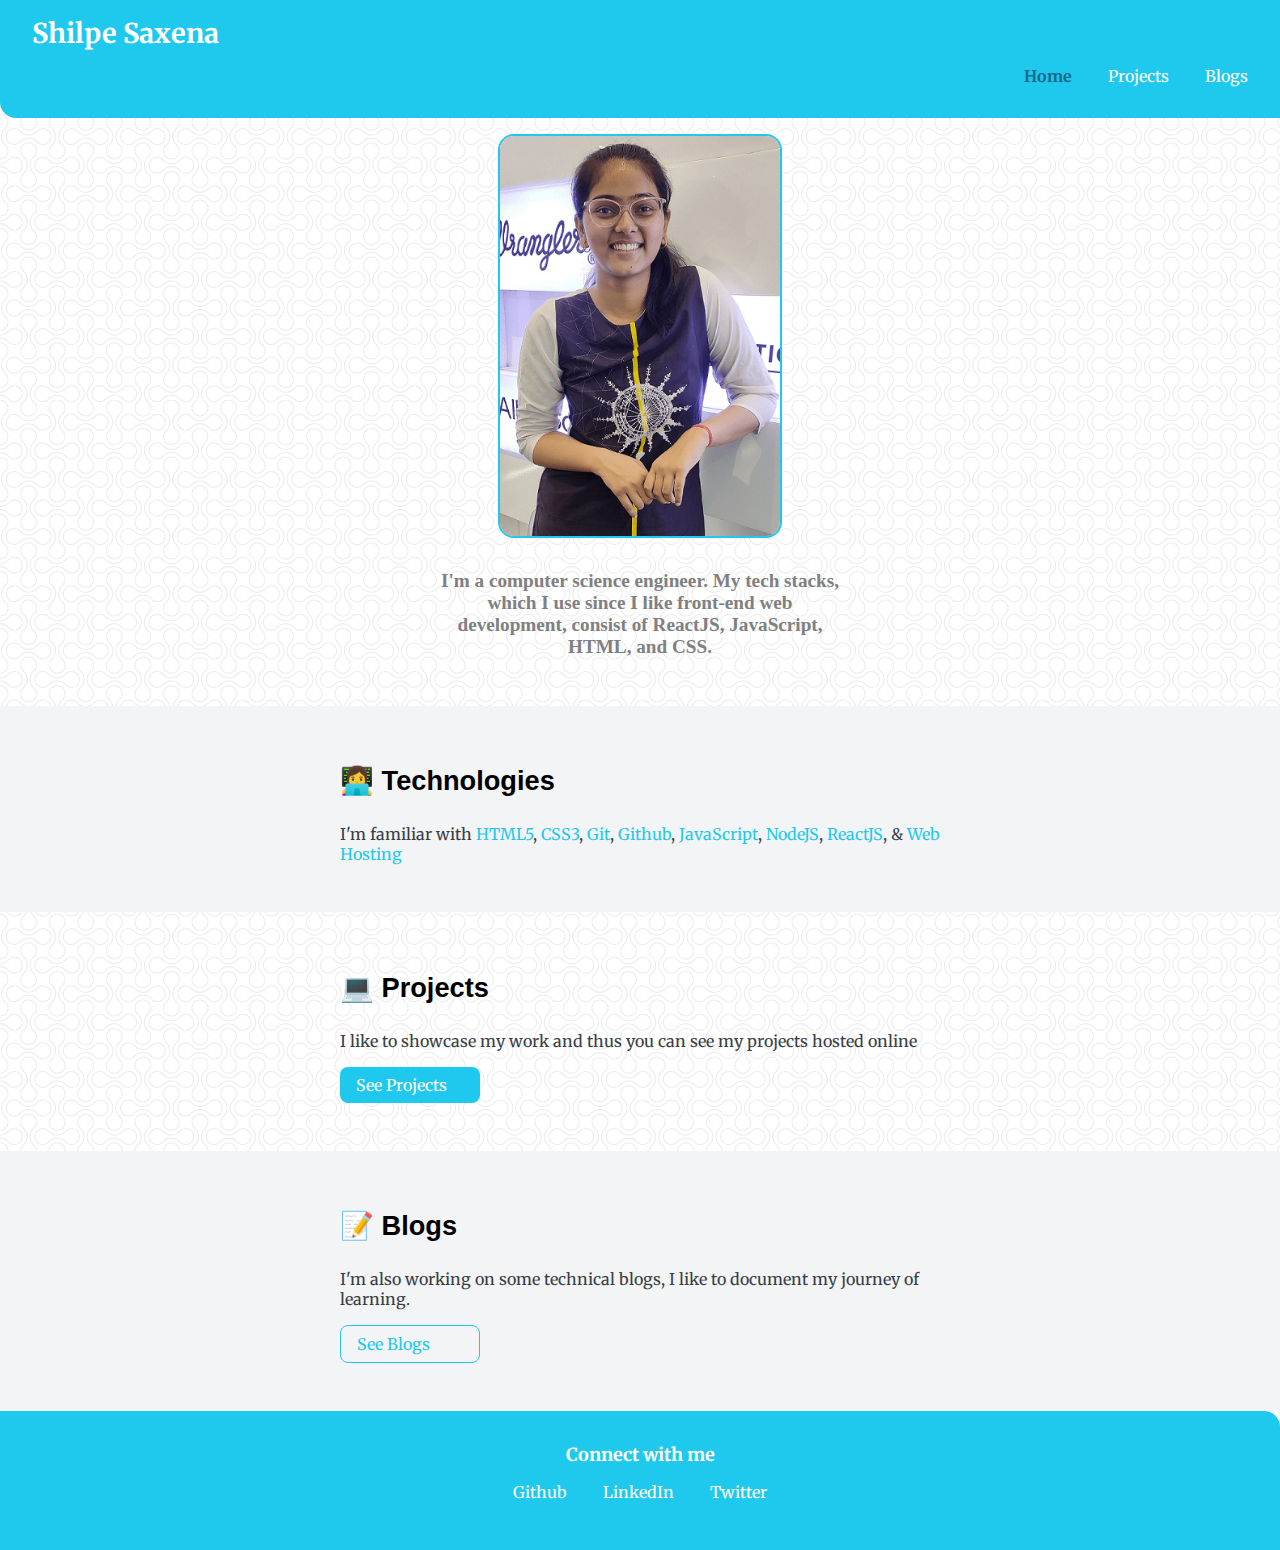
<file: index.html>
<!DOCTYPE html>
<html lang="en">

<head>
    <meta charset="UTF-8">
    <meta http-equiv="X-UA-Compatible" content="IE=edge">
    <meta name="viewport" content="width=device-width, initial-scale=1.0">
    <link rel="stylesheet" href="/style.css">
    <link rel="icon" href="images/ss_icon.png">
    <title>Portfolio💜</title>
</head>

<body>
    <nav class="navigation">
        <div class="nav-brand"><a class="link" href="/index.html">Shilpe Saxena</a></div>
        <ul class="non-bullet">
            <li class="list-tem-inline"><a class="link link-active" href="/index.html">Home</a></li>
            <li class="list-tem-inline"><a class="link" href="/lib/projects.html">Projects</a></li>
            <li class="list-tem-inline"><a class="link" href="/lib/blogs.html">Blogs</a></li>
        </ul>
    </nav>
    <header class="hero">
        <img class="hero-image" alt="Shilpe-Saxena-image" src="/images/Shilpe_image-min.png">
        <h1 class="hero-heading" id="head-style">
            I'm a computer science engineer.
            My tech stacks, which I use since I like front-end web development, consist of ReactJS, JavaScript, HTML,
            and CSS.
        </h1>
    </header>
    <section class="section ow">
        <div class="container container-center">
            <h3>👩‍💻 Technologies</h3>
            <p>I'm familiar with<span style="color: #1EC9ED;"> HTML5</span>,<span style="color: #1EC9ED;">
                    CSS3</span>,<span style="color: #1EC9ED;"> Git</span>,
                <span style="color: #1EC9ED;"> Github</span>,<span style="color: #1EC9ED;"> JavaScript</span>,<span
                    style="color: #1EC9ED;"> NodeJS</span>,<span style="color: #1EC9ED;"> ReactJS</span>, &amp; <span
                    style="color: #1EC9ED;"> Web Hosting</span></p>
        </div>
    </section>

    <section class="section">
        <div class="container container-center">
            <h3>💻 Projects</h3>
            <p>I like to showcase my work and thus you can see my projects hosted online</p>
            <a class="link link-primary" href="/lib/projects.html">See Projects</a>
        </div>
    </section>

    <section class="section ow">
        <div class="container container-center">
            <h3>📝 Blogs</h3>
            <p>I'm also working on some technical blogs, I like to document my journey of learning.</p>
            <a class="link link-secondary" href="/lib/blogs.html">See Blogs</a>
        </div>
    </section>

    <footer class="footer container">
        <div class="footer-header">Connect with me</div>
        <ul class="social-links non-bullet">
            <li class="list-tem-inline"><a class="link" target="_blank" href="https://github.com/shilpe26">Github</a>
            </li>
            <li class="list-tem-inline"><a class="link" target="_blank"
                    href="https://www.linkedin.com/in/shilpe-saxena-heartly-winner/">LinkedIn</a></li>
            <li class="list-tem-inline"><a class="link" target="_blank"
                    href="https://twitter.com/ShilpeSaxena">Twitter</a></li>
        </ul>
    </footer>
</body>

</html>
</file>
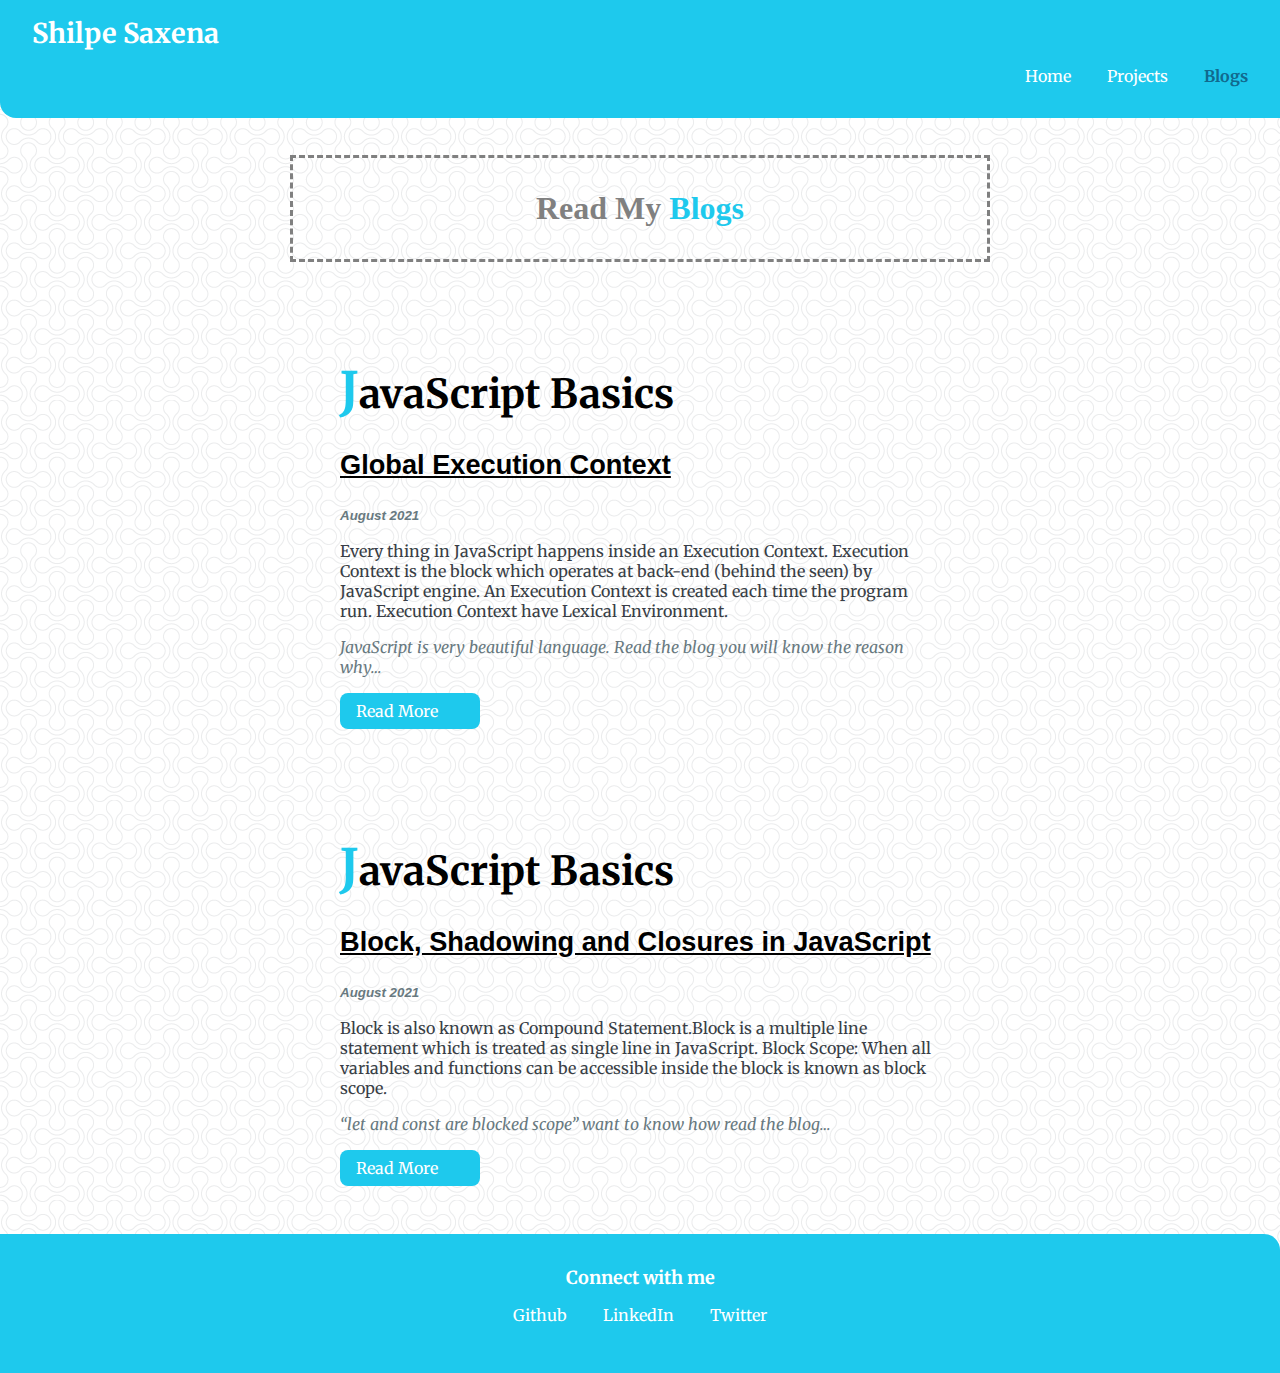
<file: lib/blogs.html>
<!DOCTYPE html>
<html lang="en">
<head>
    <meta charset="UTF-8">
    <meta http-equiv="X-UA-Compatible" content="IE=edge">
    <meta name="viewport" content="width=device-width, initial-scale=1.0">
    <link rel="stylesheet" href="/style.css">
    <link rel="icon" href="/images/ss_icon.png">
    <title>Blogs💜</title>
</head>
<body>
    <nav class="navigation">
        <div class="nav-brand"><a class="link" href="/index.html">Shilpe Saxena</a></div>
        <ul class="non-bullet">
            <li class="list-tem-inline"><a class="link" href="/index.html">Home</a></li>
            <li class="list-tem-inline"><a class="link" href="/lib/projects.html">Projects</a></li>
            <li class="list-tem-inline"><a class="link link-active" href="/lib/blogs.html">Blogs</a></li>
        </ul>
    </nav>

    <header class="hero">
        <h1 class="hero-heading">Read My <span style="color: #1EC9ED;">Blogs</span></h1>
    </header>

    <section class="section">
        <div class="container container-center">
            <h1 class="captilise-letter"><span style="font-size: 50px; color:#1EC9ED;">J</span>avaScript Basics</h1>
            <h3><u>Global Execution Context</u></h3>
            <h4>August 2021</h4>
            <p>Every thing in JavaScript happens inside an Execution Context.
            Execution Context is the block which operates at back-end (behind the seen) by JavaScript engine. 
            An Execution Context is created each time the program run. Execution Context have Lexical Environment.
            <div>
            <span style="color: #687980;"><i>JavaScript is very beautiful language. Read the blog you will know the reason why…</i></p></span>
            </div>
            <a class="link link-primary" target="_blank" href="https://medium.com/@shilpecsaxena9098/javascript-basics-53191705d301">Read More</a>
        </div>
    </section>

    <section class="section">
        <div class="container container-center">
            <h1 class="captilise-letter"><span style="font-size: 50px; color:#1EC9ED;">J</span>avaScript Basics</h1>
            <h3><u>Block, Shadowing and Closures in JavaScript</u></h3>
            <h4>August 2021</h4>
            <p>Block is also known as Compound Statement.Block is a multiple line statement which is treated as single line in JavaScript.
            Block Scope: When all variables and functions can be accessible inside the block is known as block scope.
            <div>
            <span style="color: #687980;"><i>“let and const are blocked scope” want to know how read the blog…</i></p></span>
            </div>
            <a class="link link-primary" target="_blank" href="https://medium.com/@shilpecsaxena9098/javascript-basics-44d6842c5737">Read More</a>
        </div>
    </section>

    <!-- Footer -->

    <footer class="footer container">
        <div class="footer-header">Connect with me</div>
        <ul class="social-links non-bullet">
            <li class="list-tem-inline"><a class="link" target="_blank" href="https://github.com/shilpe26">Github</a></li>
            <li class="list-tem-inline"><a class="link" target="_blank" href="https://www.linkedin.com/in/shilpe-saxena-heartly-winner/">LinkedIn</a></li>
            <li class="list-tem-inline"><a class="link" target="_blank" href="https://twitter.com/ShilpeSaxena">Twitter</a></li>
        </ul>
    </footer>
</body>
</html>
</file>
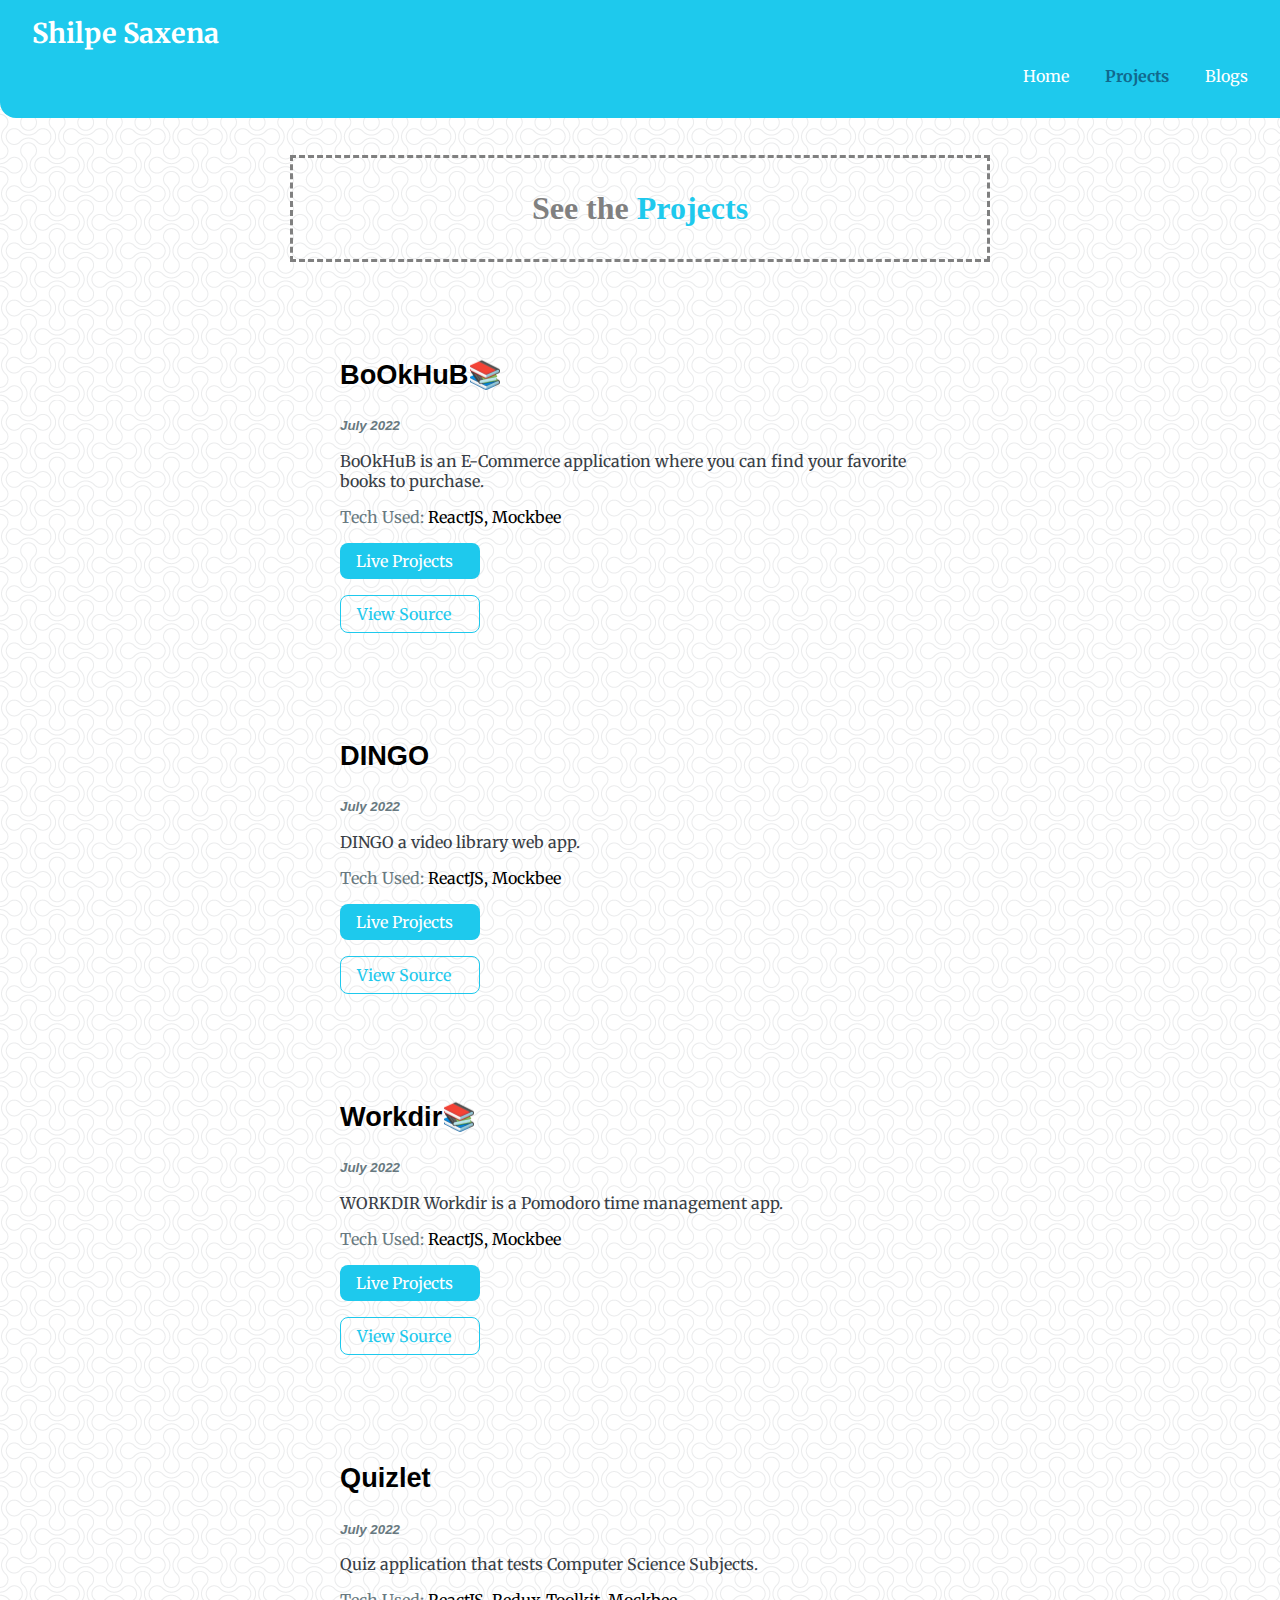
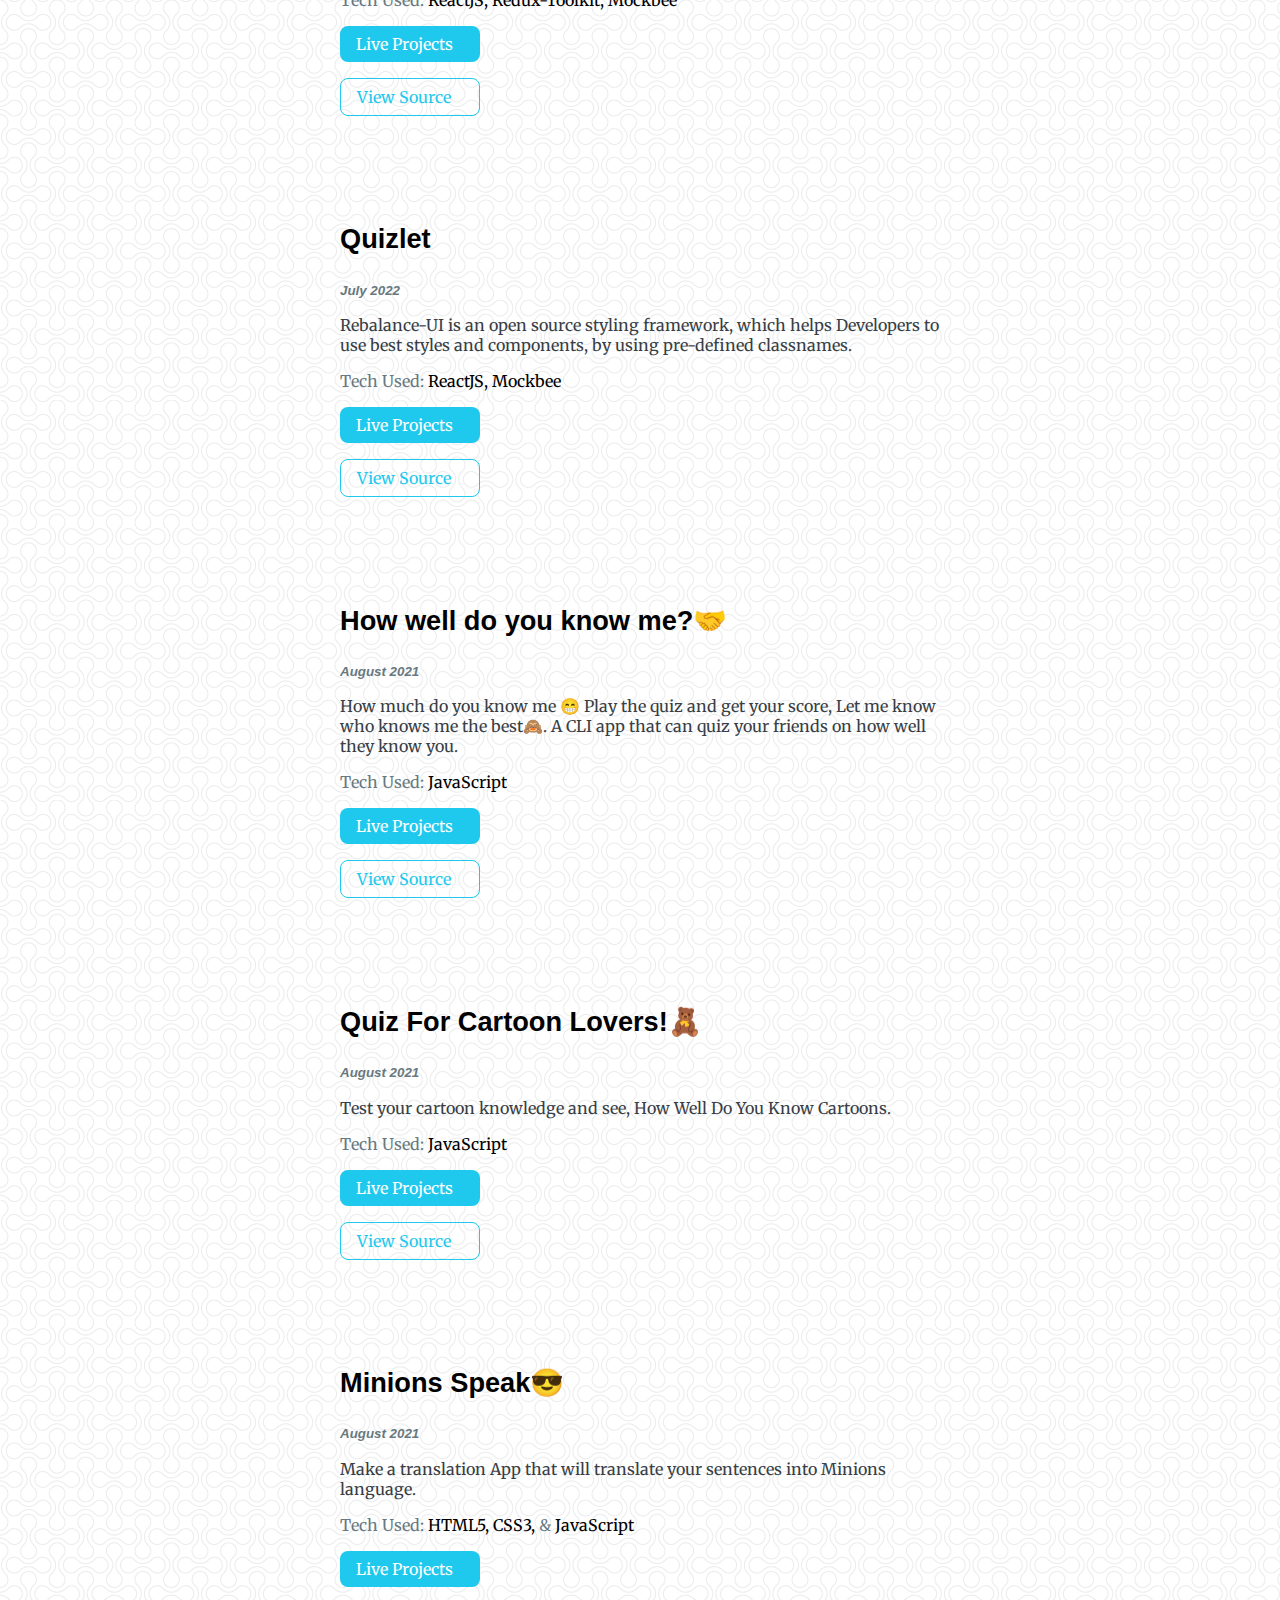
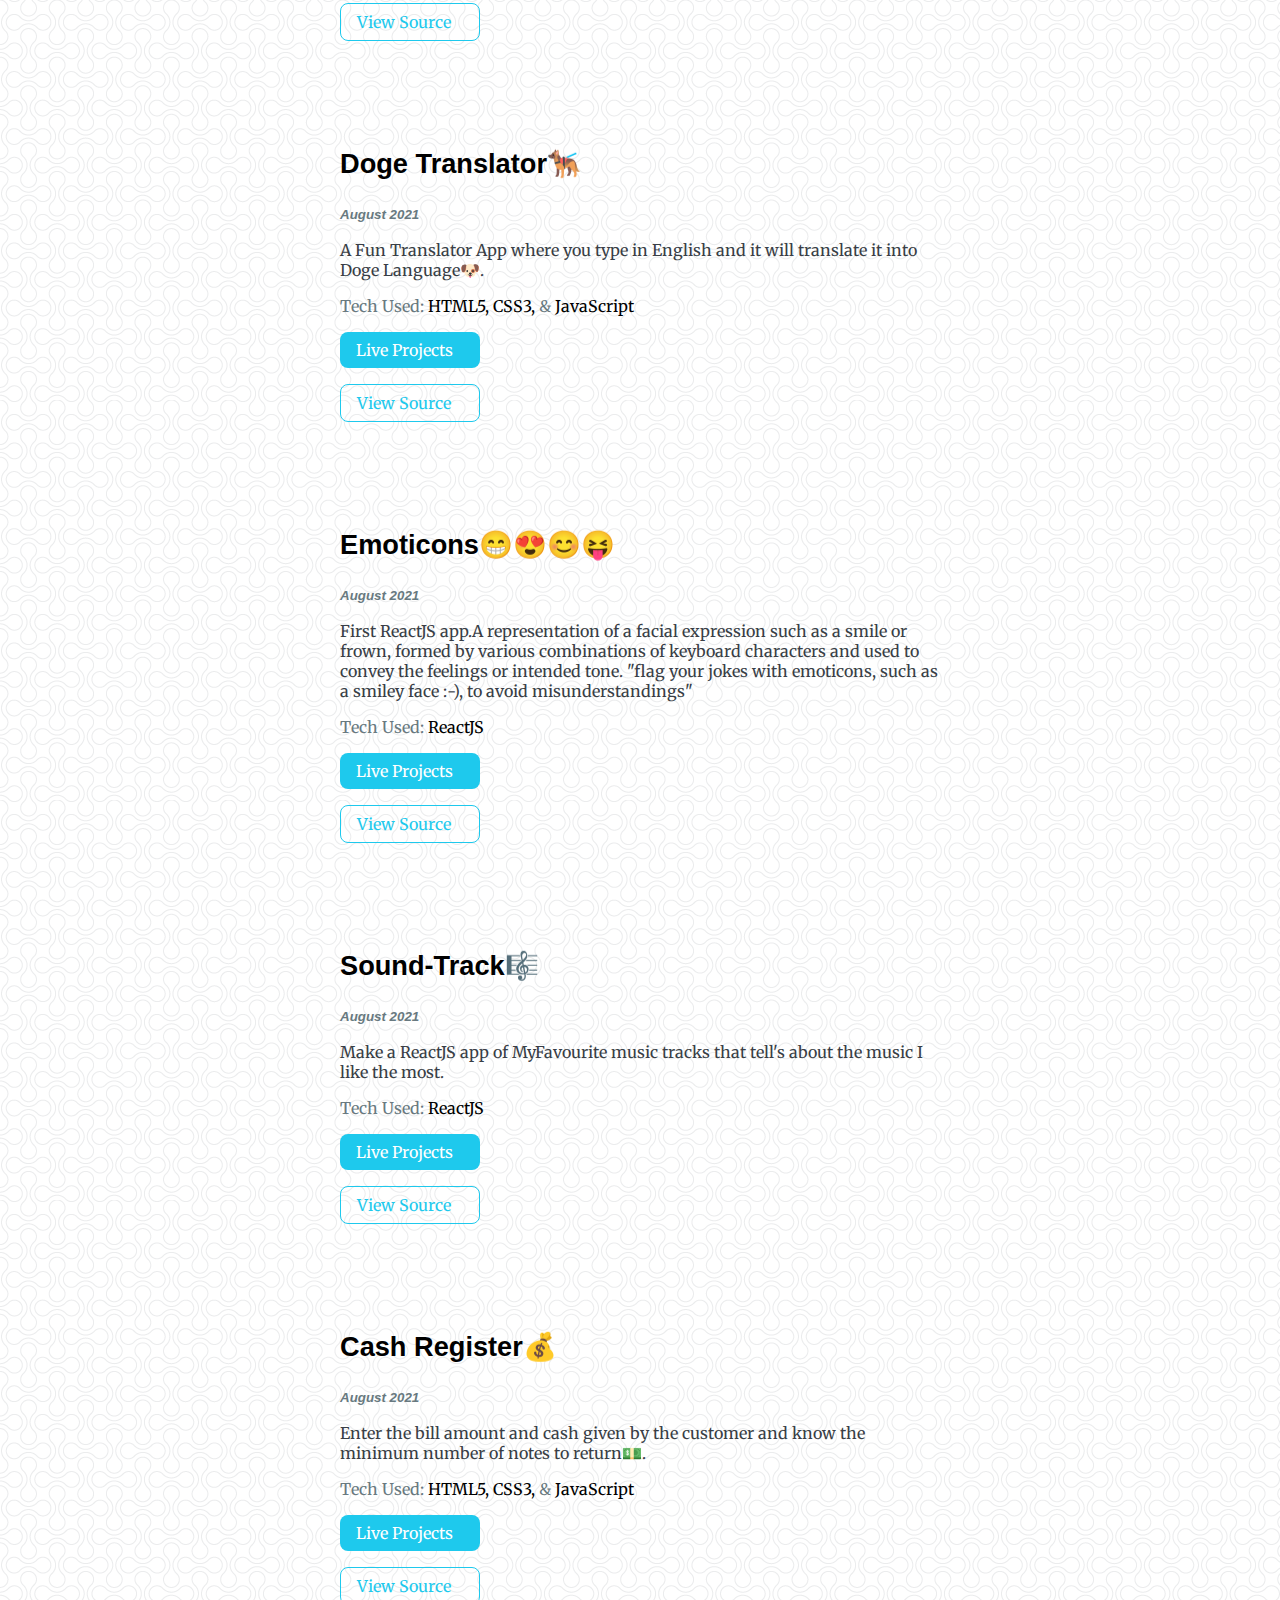
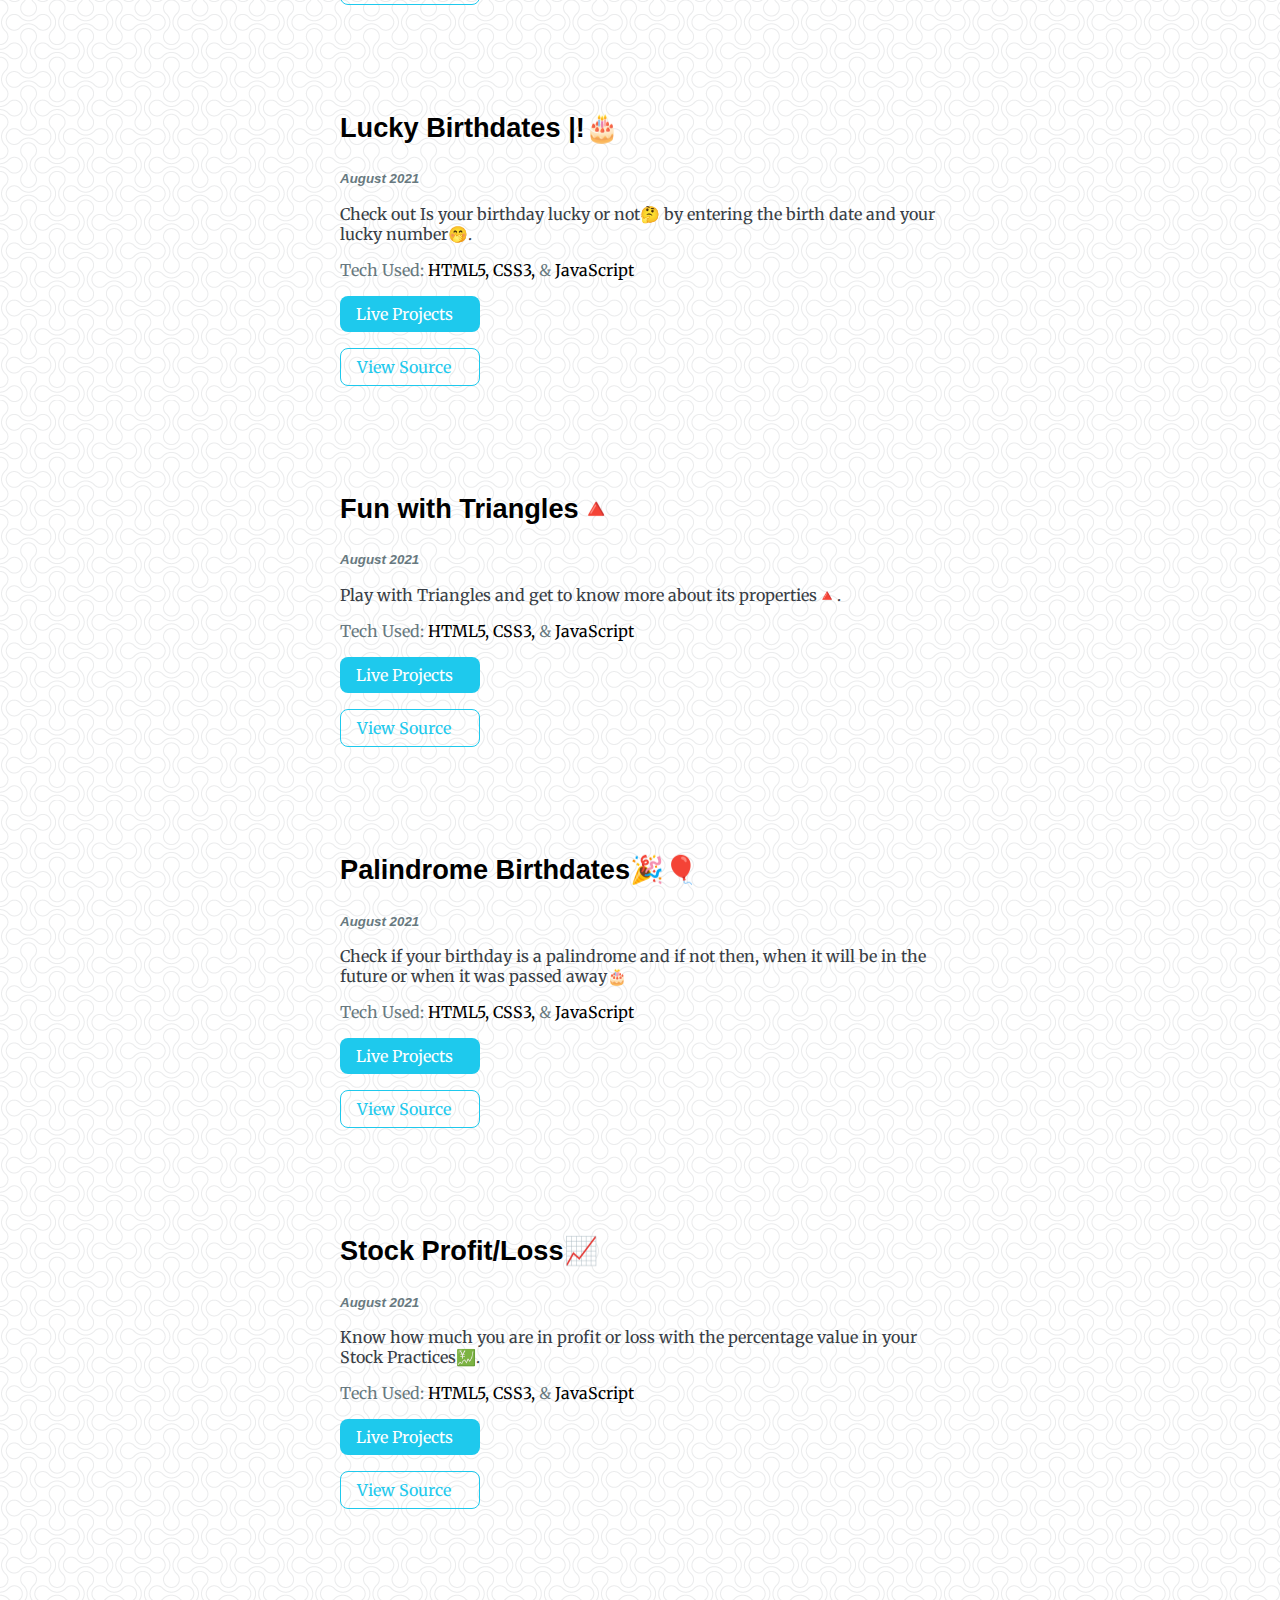
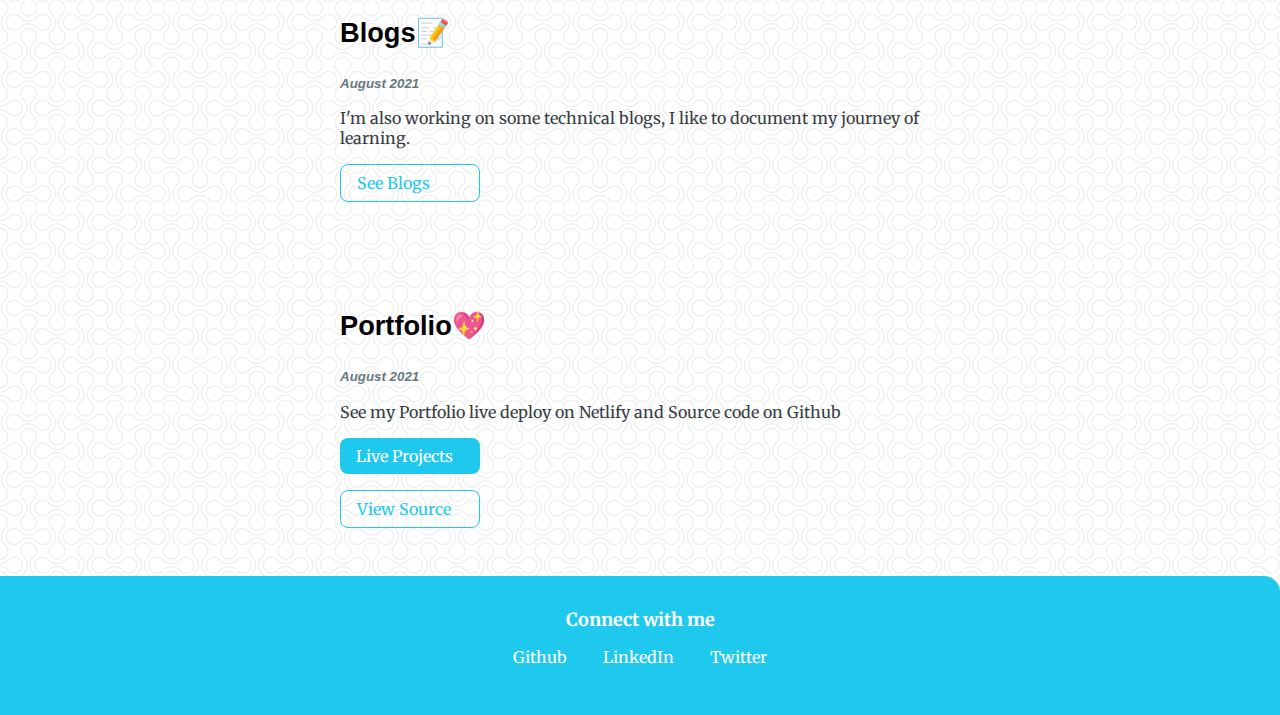
<file: lib/projects.html>
<!DOCTYPE html>
<html lang="en">

<head>
    <meta charset="UTF-8">
    <meta http-equiv="X-UA-Compatible" content="IE=edge">
    <meta name="viewport" content="width=device-width, initial-scale=1.0">
    <link rel="stylesheet" href="/style.css">
    <link rel="icon" href="/images/ss_icon.png">
    <title>Projects💜</title>
</head>

<body>
    <nav class="navigation">
        <div class="nav-brand"><a class="link" href="/index.html">Shilpe Saxena</a></div>
        <ul class="non-bullet">
            <li class="list-tem-inline"><a class="link" href="/index.html">Home</a></li>
            <li class="list-tem-inline"><a class="link link-active" href="/lib/projects.html">Projects</a></li>
            <li class="list-tem-inline"><a class="link" href="/lib/blogs.html">Blogs</a></li>
        </ul>
    </nav>
    <header class="hero">
        <h1 class="hero-heading">See the <span style="color: #1EC9ED;">Projects</span></h1>
    </header>

    <!-- React based projects-->
    <section class="section">
        <div class="container container-center">
            <h3>BoOkHuB📚</h3>
            <h4>July 2022</h4>
            <p>BoOkHuB is an E-Commerce application where you can find your favorite books to purchase.
                <div>
                    <span style="color: #687980;">Tech Used: </span>ReactJS, Mockbee</p>
        </div>
        <a class="link link-primary" target="_blank" href="https://the-bookhub-shilpe.netlify.app/">Live Projects</a>
        <a class="link link-secondary" target="_blank" href="https://github.com/shilpe26/BookHub-React">View
            Source</a>
        </div>
    </section>

    <section class="section">
        <div class="container container-center">
            <h3>DINGO</h3>
            <h4>July 2022</h4>
            <p>DINGO a video library web app.
                <div>
                    <span style="color: #687980;">Tech Used: </span>ReactJS, Mockbee</p>
        </div>
        <a class="link link-primary" target="_blank" href="https://video-library-git-dev-shilpe26.vercel.app/">Live
            Projects</a>
        <a class="link link-secondary" target="_blank" href="https://github.com/shilpe26/video-library">View
            Source</a>
        </div>
    </section>

    <section class="section">
        <div class="container container-center">
            <h3>Workdir📚</h3>
            <h4>July 2022</h4>
            <p>WORKDIR Workdir is a Pomodoro time management app.
                <div>
                    <span style="color: #687980;">Tech Used: </span>ReactJS, Mockbee</p>
        </div>
        <a class="link link-primary" target="_blank" href="https://workdir-inky.vercel.app/">Live Projects</a>
        <a class="link link-secondary" target="_blank" href="https://github.com/shilpe26/workdir">View
            Source</a>
        </div>
    </section>

    <section class="section">
        <div class="container container-center">
            <h3>Quizlet</h3>
            <h4>July 2022</h4>
            <p>Quiz application that tests Computer Science Subjects.
                <div>
                    <span style="color: #687980;">Tech Used: </span>ReactJS, Redux-Toolkit, Mockbee</p>
        </div>
        <a class="link link-primary" target="_blank" href="https://the-quizlet-shilpe.netlify.app/">Live Projects</a>
        <a class="link link-secondary" target="_blank" href="https://github.com/shilpe26/Quizlet">View
            Source</a>
        </div>
    </section>

    <section class="section">
        <div class="container container-center">
            <h3>Quizlet</h3>
            <h4>July 2022</h4>
            <p>Rebalance-UI is an open source styling framework, which helps Developers to use best styles and
                components, by using pre-defined classnames.
                <div>
                    <span style="color: #687980;">Tech Used: </span>ReactJS, Mockbee</p>
        </div>
        <a class="link link-primary" target="_blank" href="https://rebalance-ui.netlify.app/">Live Projects</a>
        <a class="link link-secondary" target="_blank" href="https://github.com/shilpe26/Rebalance-UI">View
            Source</a>
        </div>
    </section>
    <!-- section-1 MARK-1-->

    <section class="section">
        <div class="container container-center">
            <h3>How well do you know me?🤝</h3>
            <h4>August 2021</h4>
            <p>How much do you know me 😁 Play the quiz and get your score, Let me know who knows me the best🙈.
                A CLI app that can quiz your friends on how well they know you.
                <div>
                    <span style="color: #687980;">Tech Used: </span>JavaScript</p>
        </div>
        <a class="link link-primary" target="_blank"
            href="https://replit.com/@ShilpeSaxena/How-much-did-you-know-me?embed=1&output=1#index.js">Live Projects</a>
        <a class="link link-secondary" target="_blank" href="https://github.com/shilpe26/Quiz-for-FRIENDS">View
            Source</a>
        </div>
    </section>

    <!-- section-2 MARK-2-->

    <section class="section">
        <div class="container container-center">
            <h3>Quiz For Cartoon Lovers!🧸</h3>
            <h4>August 2021</h4>
            <p>Test your cartoon knowledge and see, How Well Do You Know Cartoons.</p>
            <div>
                <span style="color: #687980;">Tech Used: </span>JavaScript</p>
            </div>
            <a class="link link-primary" target="_blank"
                href="https://replit.com/@ShilpeSaxena/Cartoon-Quiz?embed=1&output=1#index.js">Live Projects</a>
            <a class="link link-secondary" target="_blank"
                href="https://github.com/shilpe26/Quiz-For-Cartoon-Lovers-">View Source</a>
        </div>
    </section>

    <!-- section-3 -- mark 3,4 & 5 are upload projects on github and protfolio & Blog page respectively-->
    <!-- This is from mark - 6  -->
    <section class="section">
        <div class="container container-center">
            <h3>Minions Speak😎</h3>
            <h4>August 2021</h4>
            <p>Make a translation App that will translate your sentences into Minions language.</p>
            <div>
                <span style="color: #687980;">Tech Used: </span>HTML5, CSS3, <span style="color: #687980;">&AMP;</span>
                JavaScript</p>
            </div>
            <a class="link link-primary" target="_blank" href="https://shilpe26.github.io/Minions-Speak/">Live
                Projects</a>
            <a class="link link-secondary" target="_blank" href="https://github.com/shilpe26/Minions-Speak">View
                Source</a>
        </div>
    </section>

    <!-- section-4 MARK-7 -->

    <section class="section">
        <div class="container container-center">
            <h3>Doge Translator🐕‍🦺</h3>
            <h4>August 2021</h4>
            <p>A Fun Translator App where you type in English and it will translate it into Doge Language🐶.</p>
            <div>
                <span style="color: #687980;">Tech Used: </span>HTML5, CSS3, <span style="color: #687980;">&AMP;</span>
                JavaScript</p>
            </div>
            <a class="link link-primary" target="_blank" href="https://shilpe26.github.io/Doge-Translator/">Live
                Projects</a>
            <a class="link link-secondary" target="_blank" href="https://github.com/shilpe26/Doge-Translator">View
                Source</a>
        </div>
    </section>

    <!-- section-5 MARK-8-->

    <section class="section">
        <div class="container container-center">
            <h3>Emoticons😁😍😊😝</h3>
            <h4>August 2021</h4>
            <p>First ReactJS app.A representation of a facial expression such as a smile or frown, formed by various
                combinations of keyboard characters and used to convey the feelings or intended tone.
                "flag your jokes with emoticons, such as a smiley face :-), to avoid misunderstandings"</p>
            <div>
                <span style="color: #687980;">Tech Used: </span>ReactJS</p>
            </div>
            <a class="link link-primary" target="_blank" href="https://csb-55poo-n7wn7tsy8-shilpe26.vercel.app/">Live
                Projects</a>
            <a class="link link-secondary" target="_blank" href="https://github.com/shilpe26/Emoticons">View Source</a>
        </div>
    </section>

    <!-- section-6 MARK-9-->

    <section class="section">
        <div class="container container-center">
            <h3>Sound-Track🎼</h3>
            <h4>August 2021</h4>
            <p>Make a ReactJS app of MyFavourite music tracks that tell's about the music I like the most.</p>
            <div>
                <span style="color: #687980;">Tech Used: </span>ReactJS</p>
            </div>
            <a class="link link-primary" target="_blank" href="https://csb-0u0mf-h7jqwpo3i-shilpe26.vercel.app/">Live
                Projects</a>
            <a class="link link-secondary" target="_blank" href="https://github.com/shilpe26/Sound-Track">View
                Source</a>
        </div>
    </section>

    <!-- section-7 MARK-10 -->

    <section class="section">
        <div class="container container-center">
            <h3>Cash Register💰</h3>
            <h4>August 2021</h4>
            <p>Enter the bill amount and cash given by the customer and know the minimum number of notes to return💵.
            </p>
            <div>
                <span style="color: #687980;">Tech Used: </span>HTML5, CSS3, <span style="color: #687980;">&AMP;</span>
                JavaScript</p>
            </div>
            <a class="link link-primary" target="_blank" href="https://shilpe26.github.io/Cash-Register/">Live
                Projects</a>
            <a class="link link-secondary" target="_blank" href="https://github.com/shilpe26/Cash-Register">View
                Source</a>
        </div>
    </section>

    <!-- section-8 MARK-11-->

    <section class="section">
        <div class="container container-center">
            <h3>Lucky Birthdates |!🎂</h3>
            <h4>August 2021</h4>
            <p>Check out Is your birthday lucky or not🤔 by entering the birth date and your lucky number🤭.</p>
            <div>
                <span style="color: #687980;">Tech Used: </span>HTML5, CSS3, <span style="color: #687980;">&AMP;</span>
                JavaScript</p>
            </div>
            <a class="link link-primary" target="_blank" href="https://shilpe26.github.io/Birthday-Lucky/">Live
                Projects</a>
            <a class="link link-secondary" target="_blank" href="https://github.com/shilpe26/Birthday-Lucky">View
                Source</a>
        </div>
    </section>

    <!-- section-9 MARK-12-->

    <section class="section">
        <div class="container container-center">
            <h3>Fun with Triangles🔺</h3>
            <h4>August 2021</h4>
            <p>Play with Triangles and get to know more about its properties🔺.</p>
            <div>
                <span style="color: #687980;">Tech Used: </span>HTML5, CSS3, <span style="color: #687980;">&AMP;</span>
                JavaScript</p>
            </div>
            <a class="link link-primary" target="_blank" href="https://naughty-austin-0de745.netlify.app/">Live
                Projects</a>
            <a class="link link-secondary" target="_blank" href="https://github.com/shilpe26/Fun-Triangles">View
                Source</a>
        </div>
    </section>

    <!-- section-10 MARK-13-->
    <section class="section">
        <div class="container container-center">
            <h3>Palindrome Birthdates🎉🎈</h3>
            <h4>August 2021</h4>
            <p>Check if your birthday is a palindrome and if not then, when it will be in the future or when it was
                passed away🎂</p>
            <div>
                <span style="color: #687980;">Tech Used: </span>HTML5, CSS3, <span style="color: #687980;">&AMP;</span>
                JavaScript</p>
            </div>
            <a class="link link-primary" target="_blank" href="https://shilpe26.github.io/Palindrome-Birthday/">Live
                Projects</a>
            <a class="link link-secondary" target="_blank" href="https://github.com/shilpe26/Palindrome-Birthday">View
                Source</a>
        </div>
    </section>

    <!-- section-11 MARK-14 -->
    <section class="section">
        <div class="container container-center">
            <h3>Stock Profit/Loss📈</h3>
            <h4>August 2021</h4>
            <p>Know how much you are in profit or loss with the percentage value in your Stock Practices💹.</p>
            <div>
                <span style="color: #687980;">Tech Used: </span>HTML5, CSS3, <span style="color: #687980;">&AMP;</span>
                JavaScript</p>
            </div>
            <a class="link link-primary" target="_blank" href="https://shilpe26.github.io/Stock-Profit_or_Loss/">Live
                Projects</a>
            <a class="link link-secondary" target="_blank" href="https://github.com/shilpe26/Stock-Profit_or_Loss">View
                Source</a>
        </div>
        <!-- MARK -15 is of Blog post -->
    </section>

    <!-- section-12 MARK-15 -->
    <section class="section">
        <div class="container container-center">
            <h3>Blogs📝</h3>
            <h4>August 2021</h4>
            <p>I'm also working on some technical blogs, I like to document my journey of learning.</p>
            <a class="link link-secondary" href="/lib/blogs.html">See Blogs</a>
        </div>
        <!-- MARK -15 is of Blog post -->
    </section>

    <!-- section-13 Protfolio -->
    <section class="section">
        <div class="container container-center">
            <h3>Portfolio💖</h3>
            <h4>August 2021</h4>
            <p>See my Portfolio live deploy on Netlify and Source code on Github</p>
            <a class="link link-primary" target="_blank" href="https://cranky-borg-b098d0.netlify.app/">Live
                Projects</a>
            <a class="link link-secondary" target="_blank" href="https://github.com/shilpe26/Protfolio">View
                Source</a>
        </div>

    </section>

    <!-- Footer -->

    <footer class="footer container">
        <div class="footer-header">Connect with me</div>
        <ul class="social-links non-bullet">
            <li class="list-tem-inline"><a class="link" target="_blank" href="https://github.com/shilpe26">Github</a>
            </li>
            <li class="list-tem-inline"><a class="link" target="_blank"
                    href="https://www.linkedin.com/in/shilpe-saxena-heartly-winner/">LinkedIn</a></li>
            <li class="list-tem-inline"><a class="link" target="_blank"
                    href="https://twitter.com/ShilpeSaxena">Twitter</a></li>
        </ul>
    </footer>
</body>

</html>
</file>
<file: style.css>
/* color: #1EC9ED; */
@import url('https://fonts.googleapis.com/css2?family=Merriweather&display=swap');

:root {
    --primary-color: #1EC9ED;
    --darl-gray: gray;
    --off-white: #F3F4F6;
}

body {
    font-family: 'Merriweather', serif;
    margin: auto;
    background-image: url("images/double-bubble-outline.png");
}

.container {
    padding: 0rem 1rem;
}

.container-center {
    max-width: 600px;
    margin: auto;
}

/* links */
.link {
    box-sizing: border-box;
    text-decoration: none;
    padding: 0.5rem 1rem;
}

.link-primary {
    background-color: var(--primary-color);
    border-radius: 0.5rem;
    color: white;
    display: block;
    max-width: 140px;
    margin: 1rem 1rem 1rem 0rem;
}

.link-primary:hover {
    background-color: #3EDBF0;
    transition: 0.5s;
}

.link-secondary {
    color: var(--primary-color);
    border-radius: 0.5rem;
    border: 1px solid var(--primary-color);
    display: block;
    max-width: 140px;
    margin: 1rem 1rem 1rem 0rem;
}

.link-secondary:hover {
    background-color: #C0FEFC;
    transition: 0.5s;
}

/* navbar */
.navigation {
    background-color: var(--primary-color);
    color: white;
    padding: 1rem;
    display: flex;
    flex-direction: column;
    border-bottom-left-radius: 1rem;
}

.navigation .nav-brand {
    font-weight: bold;
    font-size: 1.7rem;
}

.list-tem-inline {
    list-style: none;
    display: inline;
}

.navigation .link {
    color: white;
}

.navigation .non-bullet {
    text-align: right;
    display: block;
}

.navigation .link-active {
    font-weight: bold;
    color: #11698E;
}

/* header */
.hero {
    padding: 1rem;
    text-align: center;
    margin: auto;
    max-width: 700px;
}
.hero .hero-image {
    max-width: 400px;
    height: 400px;
    display: block;
    margin: auto;
    border: 2px solid var(--primary-color);
    border-radius: 1rem;
}
#head-style{
    max-width: 400px;
    display: block;
    margin: auto;
    font-size: 1.2rem;
    border: none;
}
.hero .hero-heading {
    text-align: center;
    color: var(--darl-gray);
    font-family: 'Style Script', cursive;
    font-size: 2rem;
    padding: 2rem;
    border-style: dashed;
}


.captilise-letter {
    font-size: 40px;
}

/* sections */
.section {
    padding: 2rem;
}

.section p {
    color: #393E46;
}

.section h3 {
    text-align: left;
    font-size: 1.7rem;
    font-family: 'Cormorant Garamond', serif;
    font-family: 'Merienda', cursive;
    font-family: 'Open Sans Condensed', sans-serif;
}

.section h4 {
    font-family: 'Cormorant Garamond', serif;

    font-family: 'Dorsa', sans-serif;

    font-family: 'Merienda', cursive;

    font-family: 'Open Sans Condensed', sans-serif;

    font-family: 'Paytone One', sans-serif;
    color: #687980;
    font-size: smaller;
    font-style: italic;
}

.ow {
    background-color: var(--off-white);
}

/* footer */
.footer {
    background-color: var(--primary-color);
    padding: 2rem 1rem;
    text-align: center;
    color: white;
    border-top-right-radius: 1rem;
}

.footer .link {
    color: white;
}

.footer .footer-header {
    font-weight: bold;
    font-size: large;
}

.footer ul {
    padding-inline-start: 0px;
}
</file>
